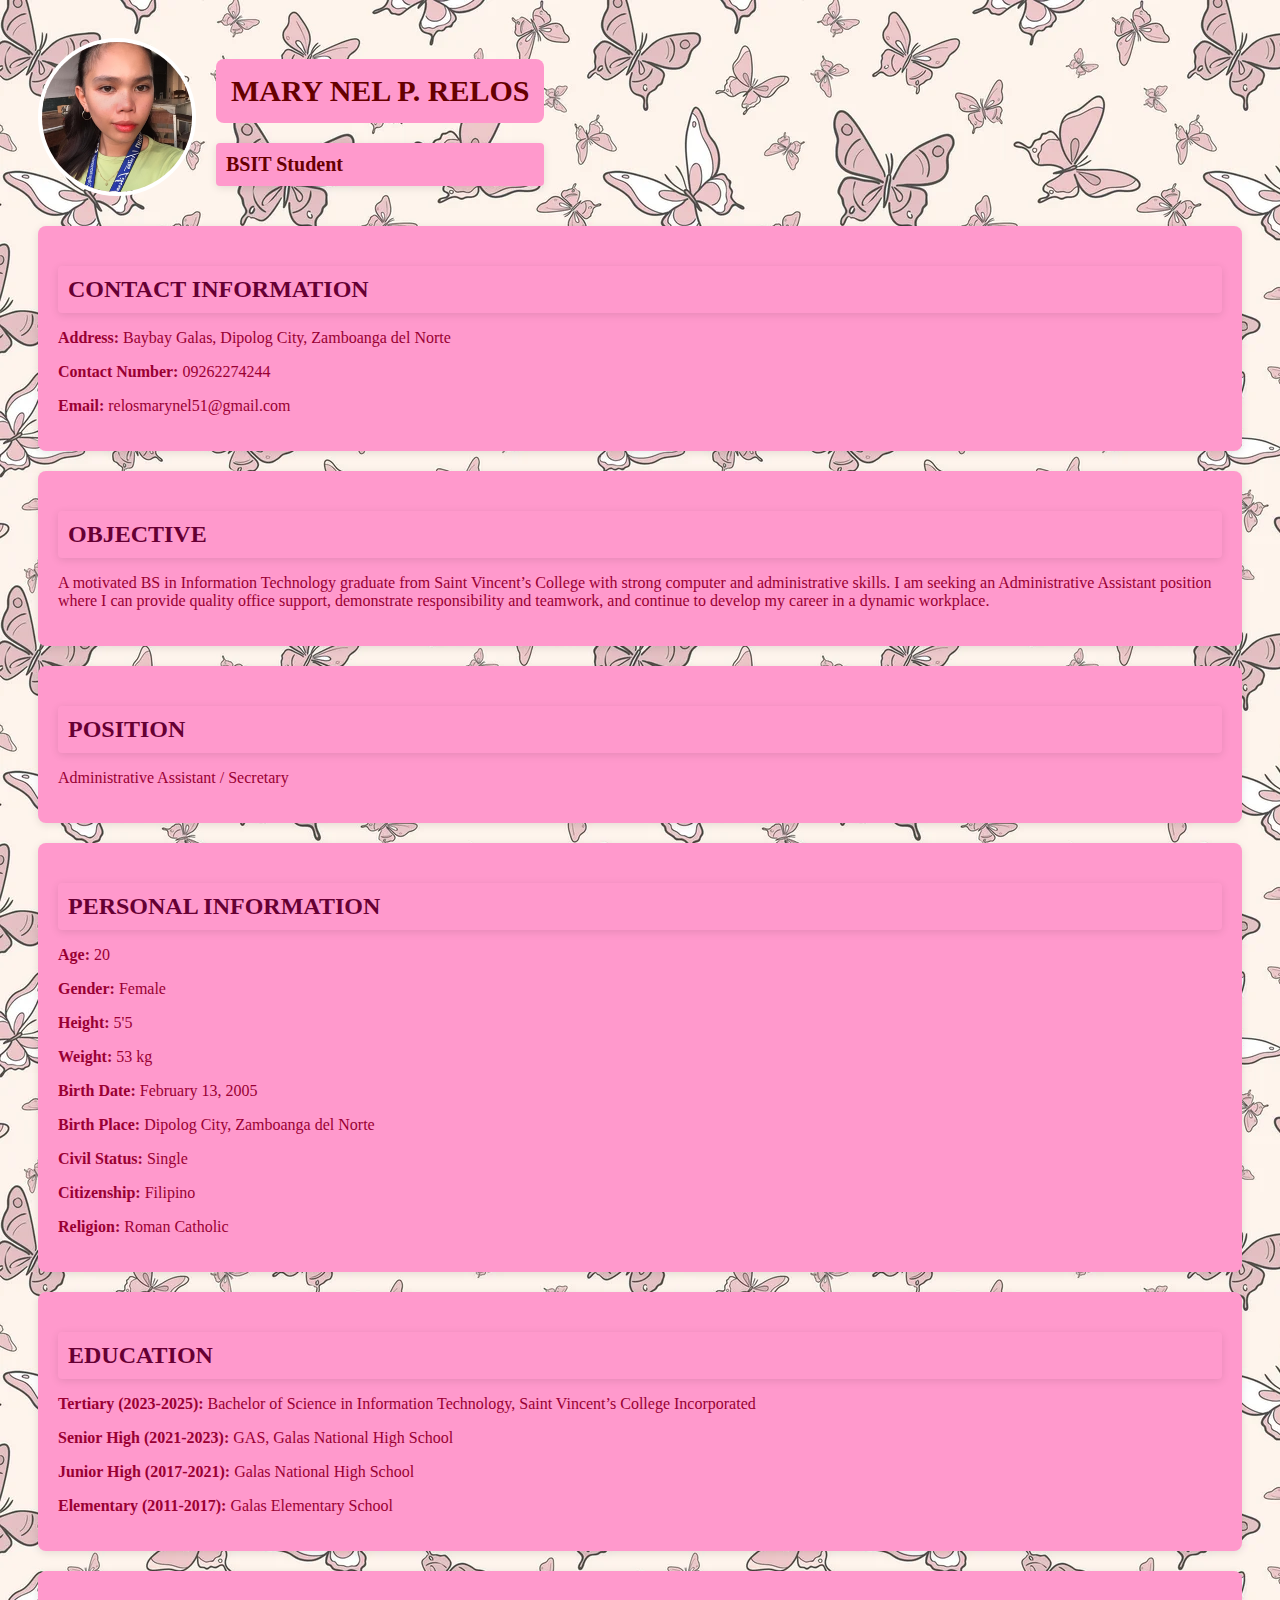
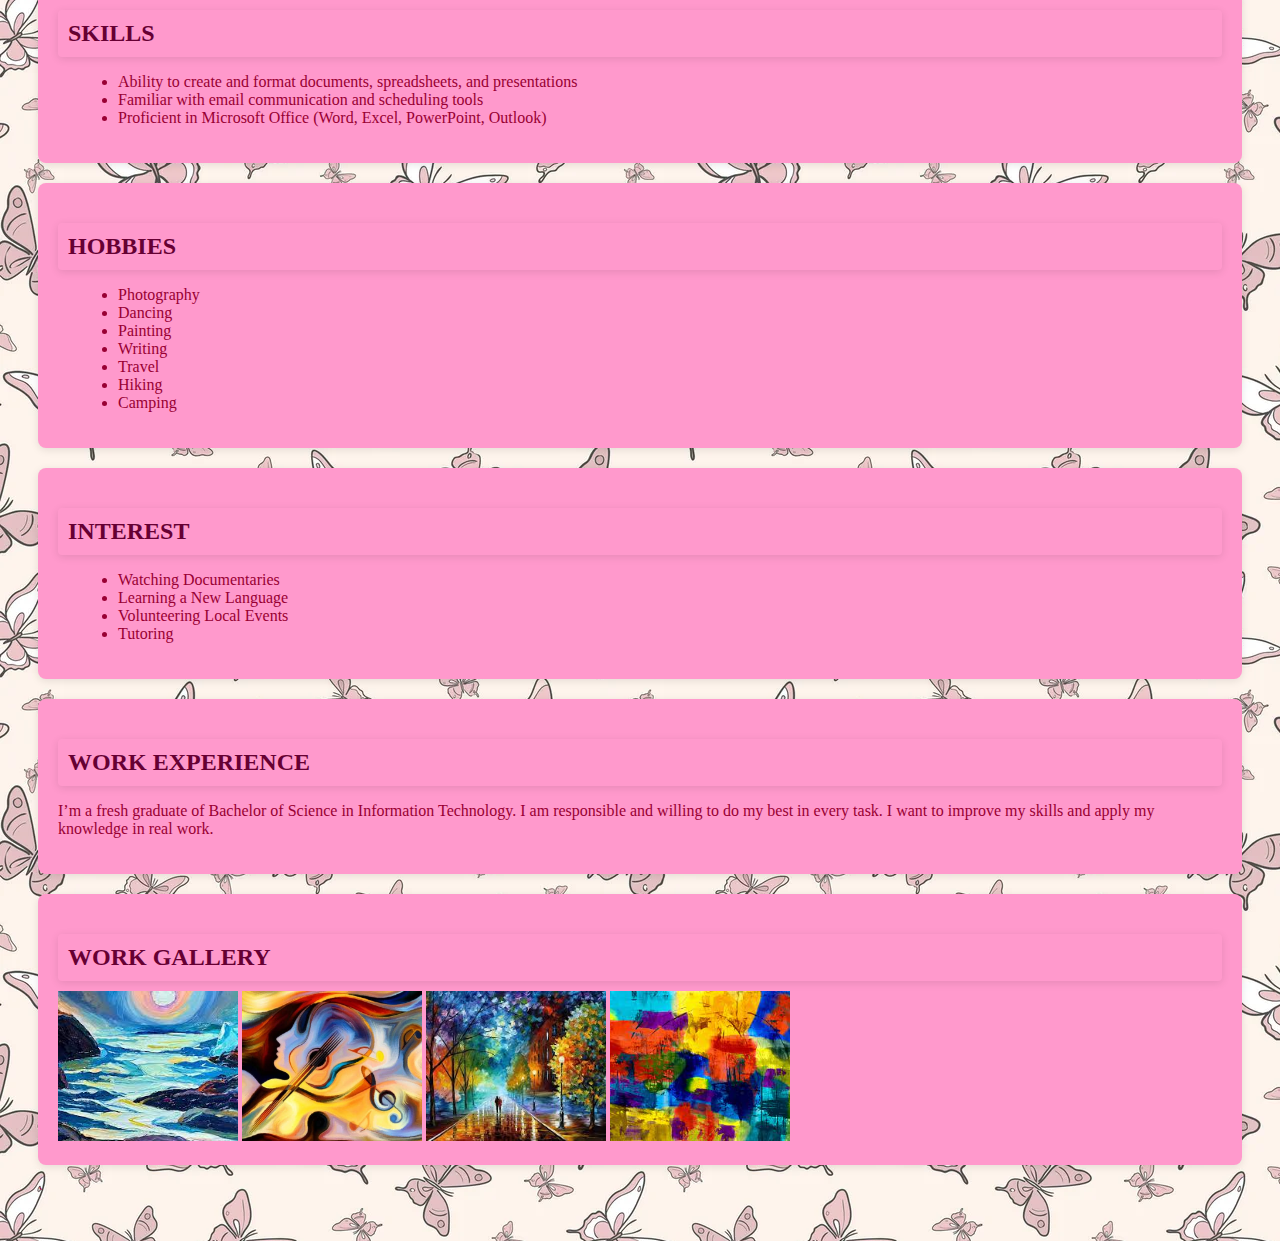
<file: index.html>
<!DOCTYPE html>
<head>
  <title>Mary Nel P. Relos</title>
  <link rel="stylesheet" href="account.css">
</head>
<body>
  <div class="header">
    <img src="Picture.jpg" alt="Profile Picture" class="profile-pic">
    <div class="header-text">
      <h1>MARY NEL P. RELOS</h1>
      <h3>BSIT Student</h3>
    </div>
  </div>

  <div class="section">
    <h2>CONTACT INFORMATION</h2>
    <p><strong>Address:</strong> Baybay Galas, Dipolog City, Zamboanga del Norte</p>
    <p><strong>Contact Number:</strong> 09262274244</p>
    <p><strong>Email:</strong> relosmarynel51@gmail.com</p>
  </div>

  <div class="section">
    <h2>OBJECTIVE</h2>
    <p>
      A motivated BS in Information Technology graduate from Saint Vincent’s College
	  with strong computer and administrative skills. I am seeking an Administrative Assistant position
	  where I can provide quality office support, demonstrate responsibility and teamwork, 
	  and continue to develop my career in a dynamic workplace.
    </p>
  </div>

  <div class="section">
    <h2>POSITION</h2>
    <p>Administrative Assistant / Secretary</p>
  </div>

  <div class="section">
    <h2>PERSONAL INFORMATION</h2>
    <p><strong>Age:</strong> 20</p>
    <p><strong>Gender:</strong> Female</p>
    <p><strong>Height:</strong> 5'5</p>
    <p><strong>Weight:</strong> 53 kg</p>
    <p><strong>Birth Date:</strong> February 13, 2005</p>
    <p><strong>Birth Place:</strong> Dipolog City, Zamboanga del Norte</p>
    <p><strong>Civil Status:</strong> Single</p>
    <p><strong>Citizenship:</strong> Filipino</p>
    <p><strong>Religion:</strong> Roman Catholic</p>
  </div>

  <div class="section">
    <h2>EDUCATION</h2>
    <p><strong>Tertiary (2023-2025):</strong> Bachelor of Science in Information Technology, Saint Vincent’s College Incorporated</p>
    <p><strong>Senior High (2021-2023):</strong> GAS, Galas National High School</p>
    <p><strong>Junior High (2017-2021):</strong> Galas National High School</p>
    <p><strong>Elementary (2011-2017):</strong> Galas Elementary School</p>
  </div>

  <div class="section">
    <h2>SKILLS</h2>
    <ul>
      <li>Ability to create and format documents, spreadsheets, and presentations</li>
      <li>Familiar with email communication and scheduling tools</li>
	  <li>Proficient in Microsoft Office (Word, Excel, PowerPoint, Outlook)</li>
    </ul>
  </div>
  
  <div class="section">
    <h2>HOBBIES</h2>
    <ul>
      <li>Photography</li>
      <li>Dancing</li>
	  <li>Painting</li>
	  <li>Writing</li>
	  <li>Travel</li>
	  <li>Hiking</li>
	  <li>Camping</li>
    </ul>
  </div>
  
  <div class="section">
    <h2>INTEREST</h2>
    <ul>
      <li>Watching Documentaries</li>
      <li>Learning a New Language</li>
	  <li>Volunteering Local Events</li>
	  <li>Tutoring</li>
    </ul>
  </div>

  <div class="section">
    <h2>WORK EXPERIENCE</h2>
    <p>
      I’m a fresh graduate of Bachelor of Science in Information Technology. 
	  I am responsible and willing to do my best in every task. 
	  I want to improve my skills and apply my knowledge in real work.
    </p>
  </div>
  
  <div class="section">
    <h2>WORK GALLERY</h2>
    <img src="paint.jpg" alt="Gallery Picture" class="gallery-pic">
	<img src="art.jpg" alt="Gallery Picture" class="gallery-pic">
	<img src="color.jpg" alt="Gallery Picture" class="gallery-pic">
    <img src="image.jpg" alt="Gallery Picture" class="gallery-pic">
  </div>`
</body>
</html>
</file>
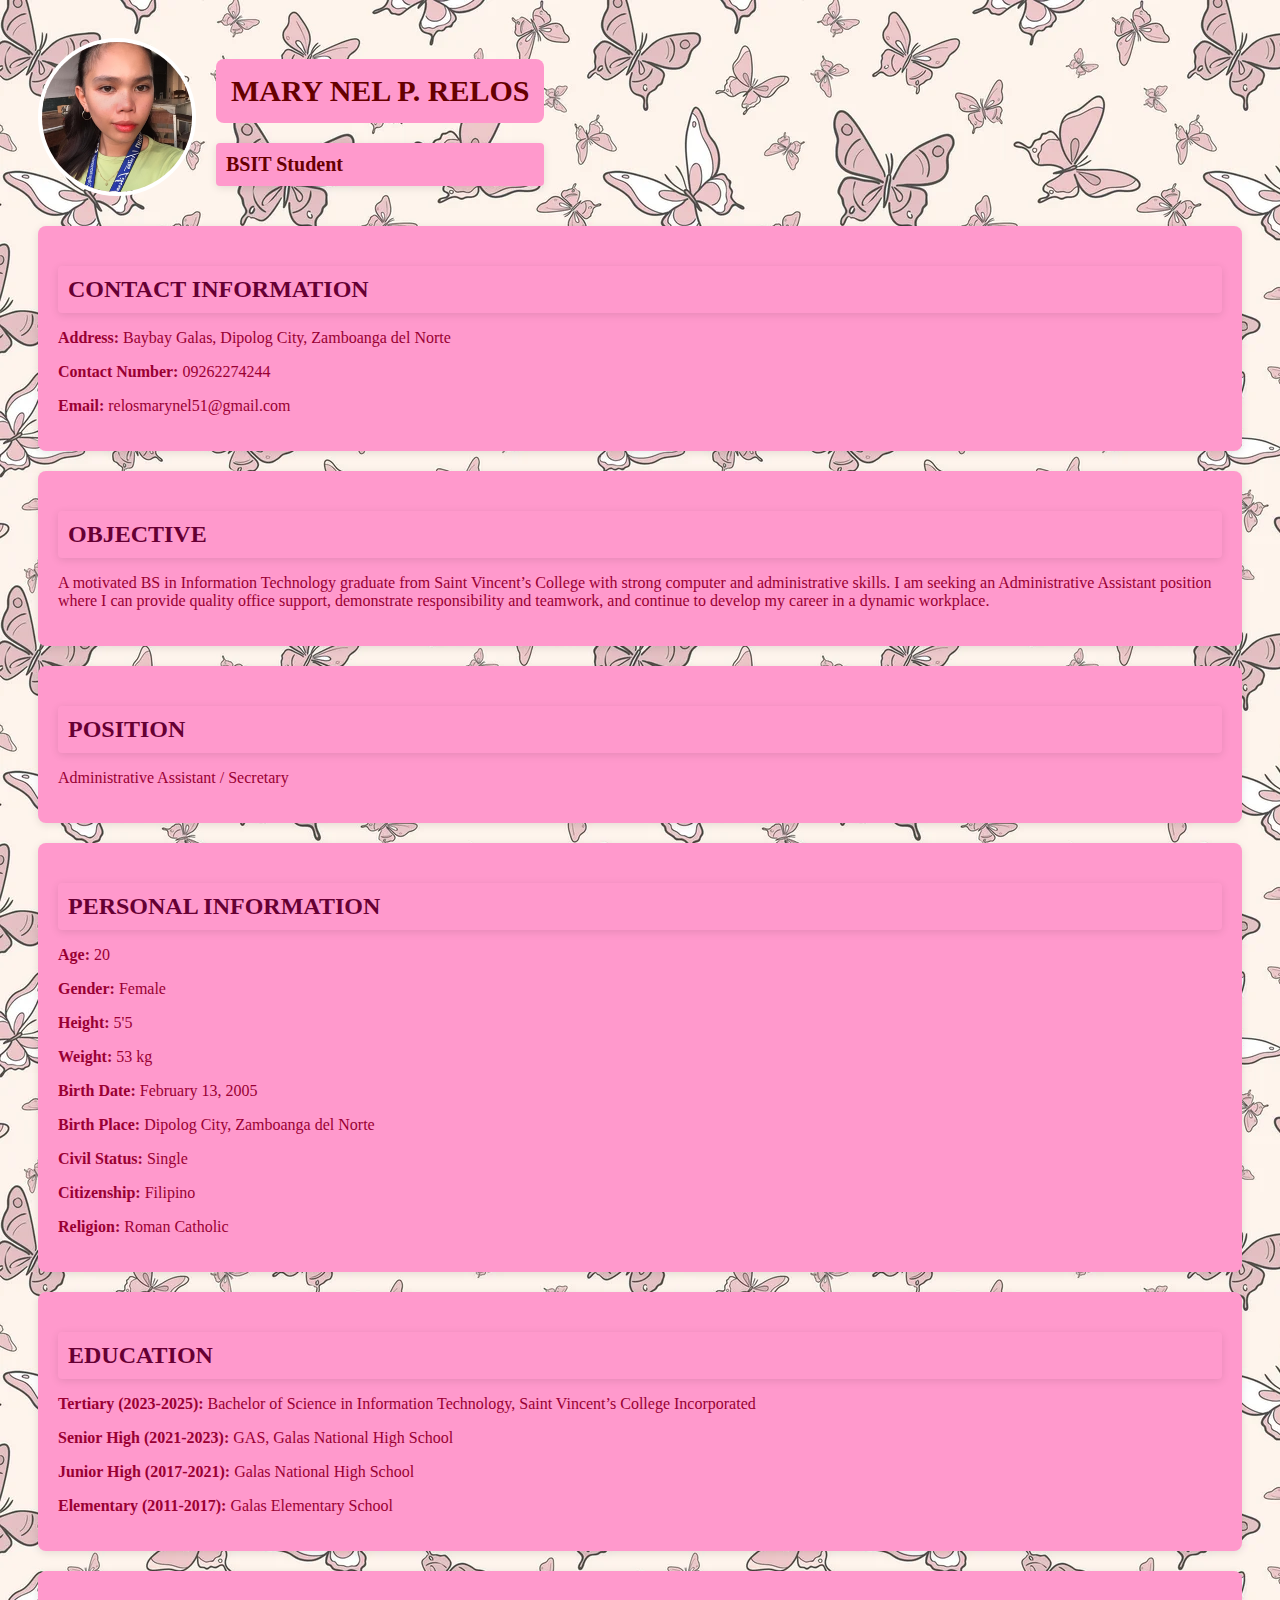
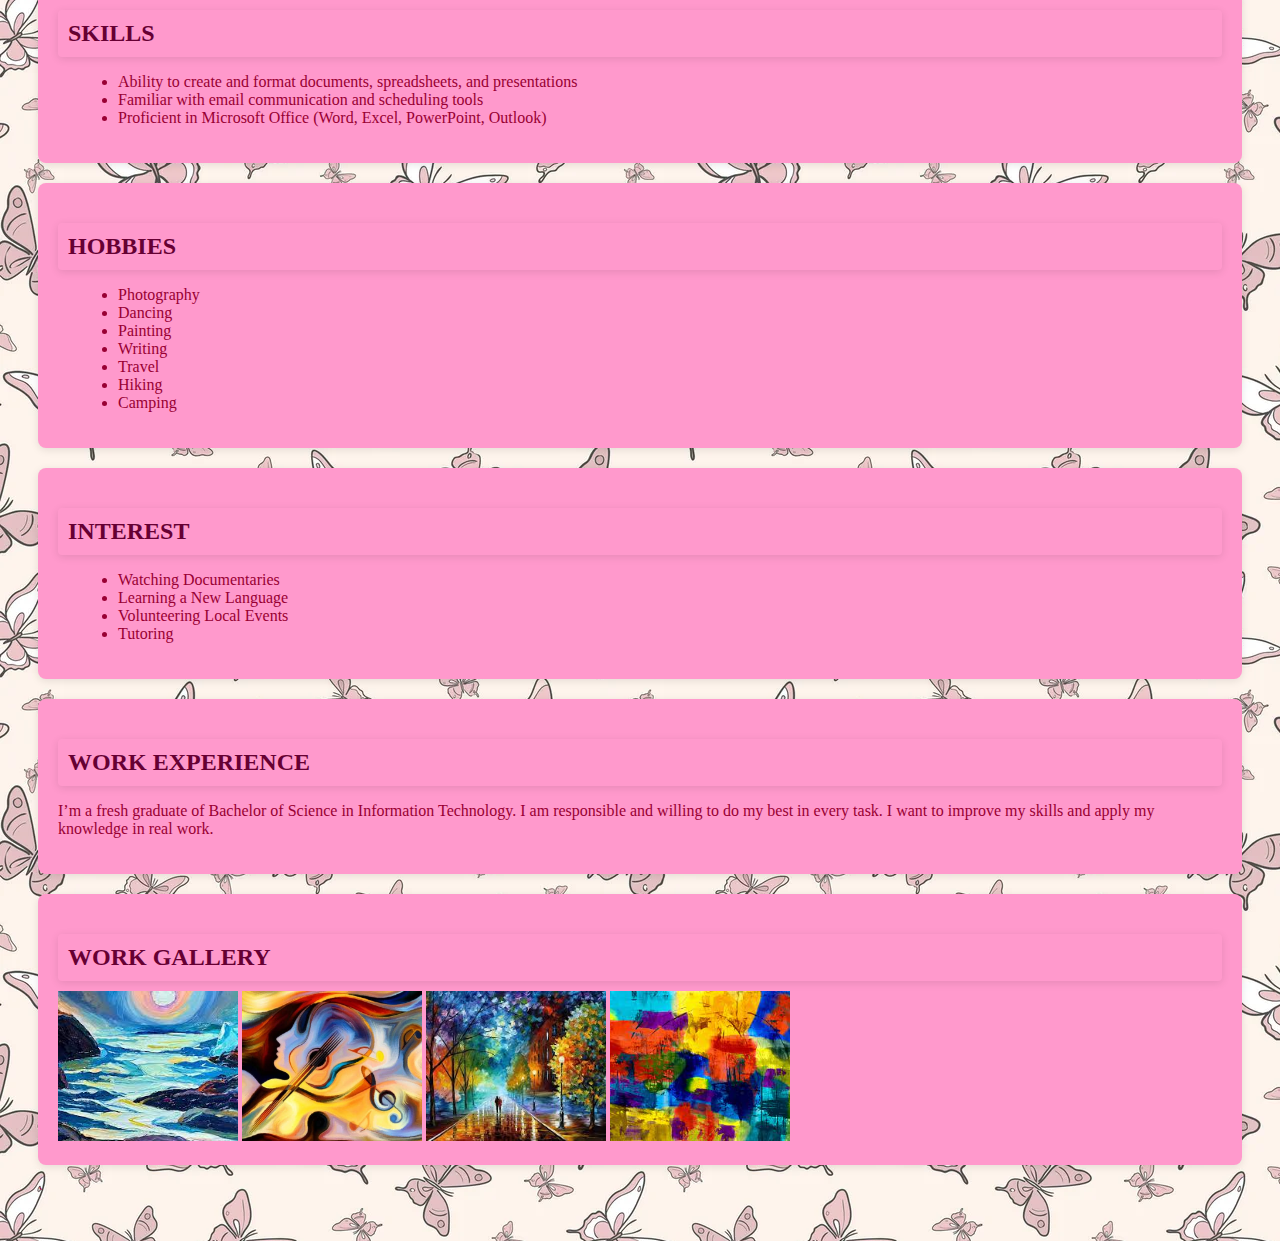
<file: account.html>
<!DOCTYPE html>
<head>
  <title>Mary Nel P. Relos</title>
  <link rel="stylesheet" href="account.css">
</head>
<body>
  <div class="header">
    <img src="Picture.jpg" alt="Profile Picture" class="profile-pic">
    <div class="header-text">
      <h1>MARY NEL P. RELOS</h1>
      <h3>BSIT Student</h3>
    </div>
  </div>

  <div class="section">
    <h2>CONTACT INFORMATION</h2>
    <p><strong>Address:</strong> Baybay Galas, Dipolog City, Zamboanga del Norte</p>
    <p><strong>Contact Number:</strong> 09262274244</p>
    <p><strong>Email:</strong> relosmarynel51@gmail.com</p>
  </div>

  <div class="section">
    <h2>OBJECTIVE</h2>
    <p>
      A motivated BS in Information Technology graduate from Saint Vincent’s College
	  with strong computer and administrative skills. I am seeking an Administrative Assistant position
	  where I can provide quality office support, demonstrate responsibility and teamwork, 
	  and continue to develop my career in a dynamic workplace.
    </p>
  </div>

  <div class="section">
    <h2>POSITION</h2>
    <p>Administrative Assistant / Secretary</p>
  </div>

  <div class="section">
    <h2>PERSONAL INFORMATION</h2>
    <p><strong>Age:</strong> 20</p>
    <p><strong>Gender:</strong> Female</p>
    <p><strong>Height:</strong> 5'5</p>
    <p><strong>Weight:</strong> 53 kg</p>
    <p><strong>Birth Date:</strong> February 13, 2005</p>
    <p><strong>Birth Place:</strong> Dipolog City, Zamboanga del Norte</p>
    <p><strong>Civil Status:</strong> Single</p>
    <p><strong>Citizenship:</strong> Filipino</p>
    <p><strong>Religion:</strong> Roman Catholic</p>
  </div>

  <div class="section">
    <h2>EDUCATION</h2>
    <p><strong>Tertiary (2023-2025):</strong> Bachelor of Science in Information Technology, Saint Vincent’s College Incorporated</p>
    <p><strong>Senior High (2021-2023):</strong> GAS, Galas National High School</p>
    <p><strong>Junior High (2017-2021):</strong> Galas National High School</p>
    <p><strong>Elementary (2011-2017):</strong> Galas Elementary School</p>
  </div>

  <div class="section">
    <h2>SKILLS</h2>
    <ul>
      <li>Ability to create and format documents, spreadsheets, and presentations</li>
      <li>Familiar with email communication and scheduling tools</li>
	  <li>Proficient in Microsoft Office (Word, Excel, PowerPoint, Outlook)</li>
    </ul>
  </div>
  
  <div class="section">
    <h2>HOBBIES</h2>
    <ul>
      <li>Photography</li>
      <li>Dancing</li>
	  <li>Painting</li>
	  <li>Writing</li>
	  <li>Travel</li>
	  <li>Hiking</li>
	  <li>Camping</li>
    </ul>
  </div>
  
  <div class="section">
    <h2>INTEREST</h2>
    <ul>
      <li>Watching Documentaries</li>
      <li>Learning a New Language</li>
	  <li>Volunteering Local Events</li>
	  <li>Tutoring</li>
    </ul>
  </div>

  <div class="section">
    <h2>WORK EXPERIENCE</h2>
    <p>
      I’m a fresh graduate of Bachelor of Science in Information Technology. 
	  I am responsible and willing to do my best in every task. 
	  I want to improve my skills and apply my knowledge in real work.
    </p>
  </div>
  
  <div class="section">
    <h2>WORK GALLERY</h2>
    <img src="paint.jpg" alt="Gallery Picture" class="gallery-pic">
	<img src="art.jpg" alt="Gallery Picture" class="gallery-pic">
	<img src="color.jpg" alt="Gallery Picture" class="gallery-pic">
    <img src="image.jpg" alt="Gallery Picture" class="gallery-pic">
  </div>`
</body>
</html>
</file>
<file: account.css>
{
  margin: 0;
  padding: 0;
  box-sizing: border-box;
  font-family: times new roman, sans-serif;
}

body {
  background-image: url(butterfly.jpg);
  padding: 30px;
  color: #990033;
}

.header {
  display: flex;
  align-items: center;
  gap: 20px;
  margin-bottom: 30px;
}

.profile-pic {
  width: 150px;
  height: 150px;
  border-radius: 50%;
  object-fit: cover;
  border: 4px solid white;
}

.header-text h1 {
  font-size: 30px;
  background: #FF99CC;
  padding: 15px;
  margin-bottom: 15px;
  border-radius: 8px;
  box-shadow 0 2px 8px rgba(0, 0, 0, 0.1);
  color: #660000;
}

.header-text h3 {
  font-size: 20px;
  background: #FF99CC;
  padding: 10px;
  margin-bottom: 10px;
  border-radius: 4px;
  box-shadow: 0 2px 8px rgba(0, 0, 0, 0.1);
  color: #660000;
}

.section {
  background: #FF99CC;
  padding: 20px;
  margin-bottom: 20px;
  border-radius: 8px;
  box-shadow: 0 2px 8px rgba(0, 0, 0, 0.1);
}

.section h2 {
  margin-bottom: 10px;
  color: #660033;
  padding: 10px;
  margin-bottom: 10px;
  border-radius: 4px;
  box-shadow: 0 2px 8px rgba(0, 0, 0, 0.1);
}

.gallery-pic {
  width: 180px;
  height: 150px;
  object-fit: cover;
  }

ul {
  margin-left: 20px;
}
</file>
